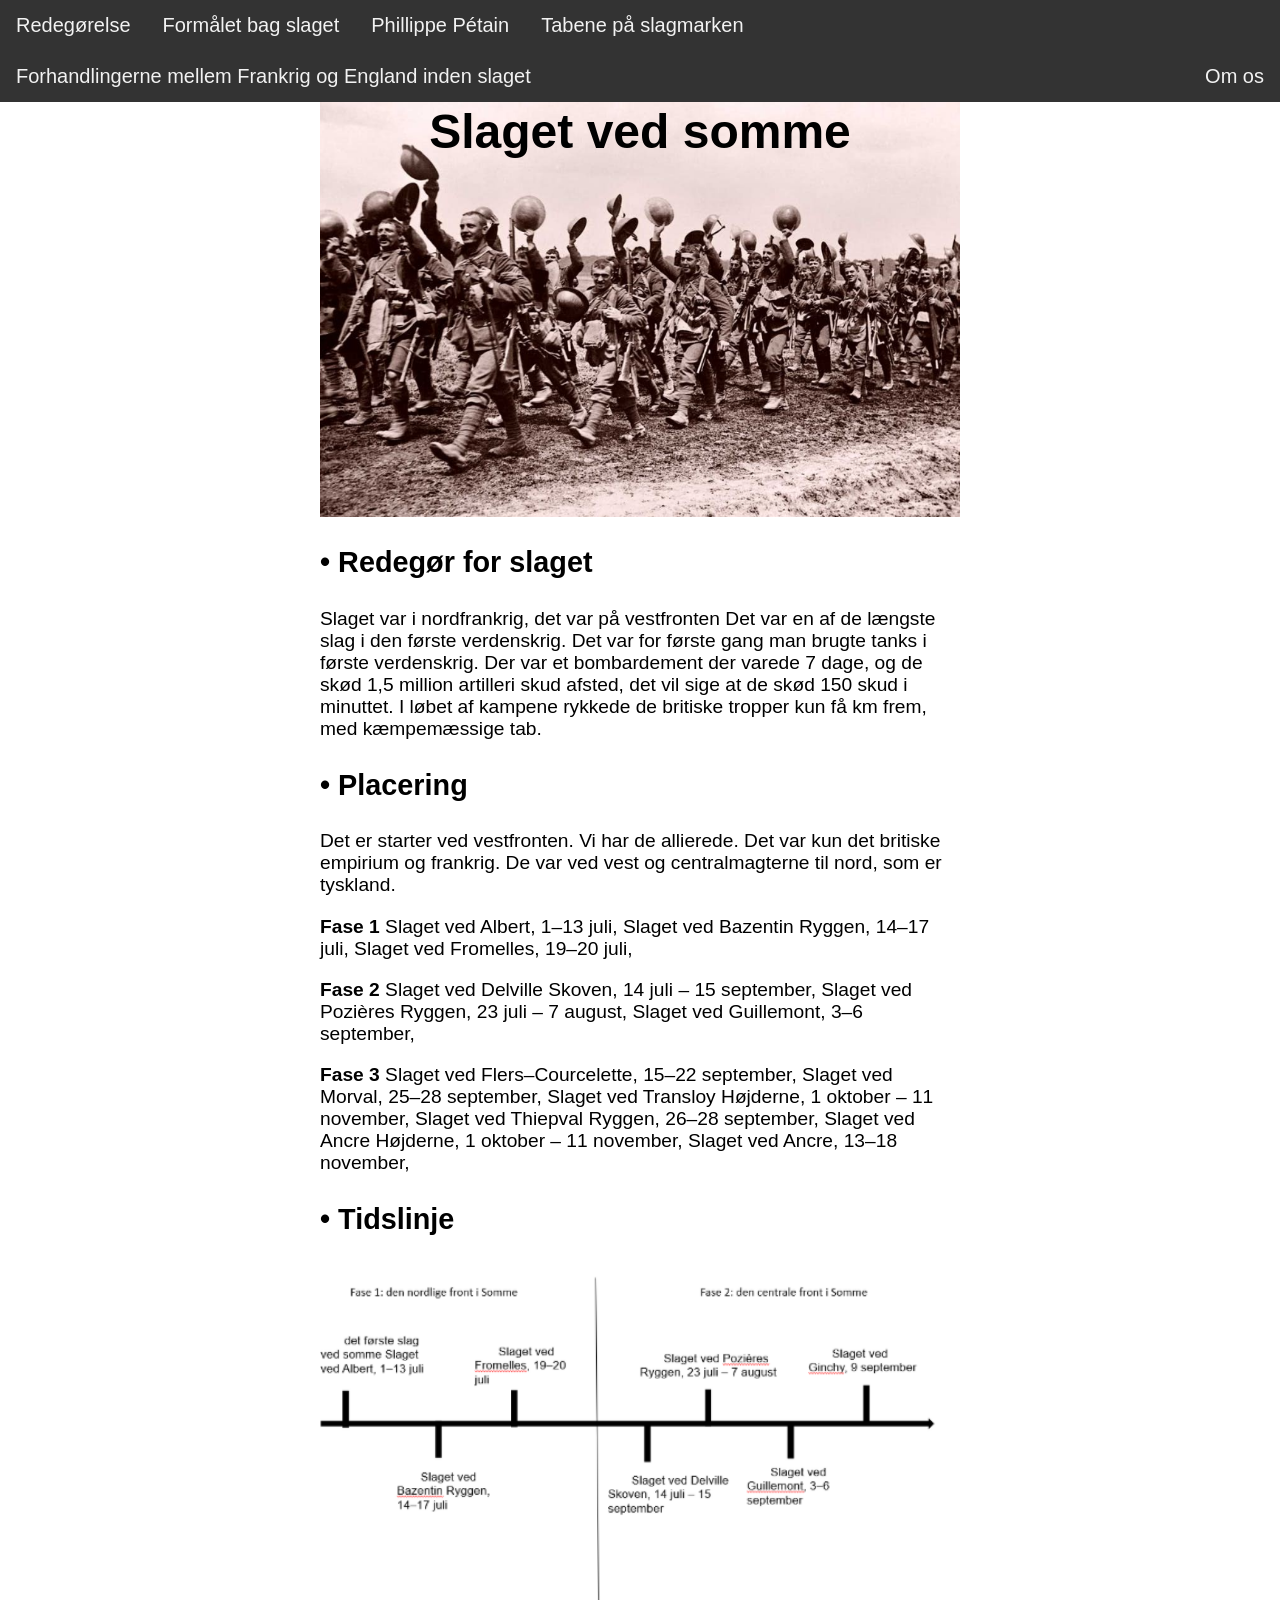
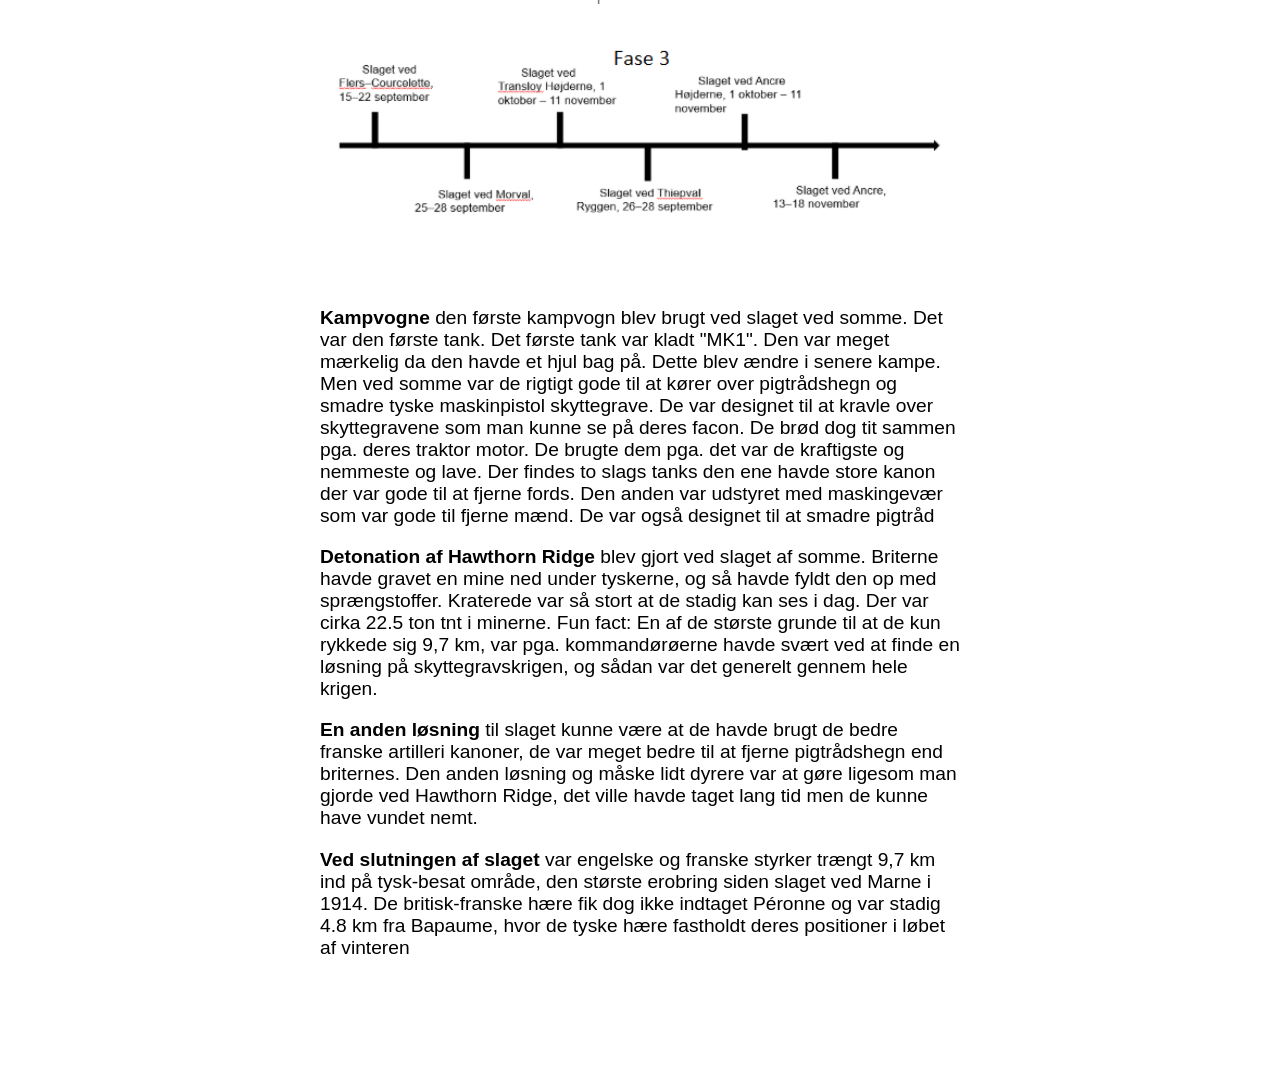
<file: index.html>
<html>
	<head>	
			<link rel="icon" href="https://danishwolfhunter.github.io/SlagetVedSomme/BIL/S.jpg">
			<title> Slaget ved somme </title>          
			<link rel="stylesheet" type="text/css" href="His.css">	
			<meta http-equiv="Content-Type" content="text/html; charset=UTF-8"/> 
			<meta name="viewport" content="width=device-width, initial-scale=1.0">
	</head>

</style>
</head>
<body>
<div class="navbar">
  <a href="https://danishwolfhunter.github.io/SlagetVedSomme/index.html">Redegørelse</a>
  <a href="https://danishwolfhunter.github.io/SlagetVedSomme/FBS.html">Formålet bag slaget </a>
  <a href="https://danishwolfhunter.github.io/SlagetVedSomme/PP.html">Phillippe Pétain </a>
   <a href="https://danishwolfhunter.github.io/SlagetVedSomme/TPS.html">Tabene på slagmarken</a>
    <a href="https://danishwolfhunter.github.io/SlagetVedSomme/FMF.html">Forhandlingerne mellem Frankrig og England inden slaget  </a>
	 <a style="float:right" href="https://danishwolfhunter.github.io/SlagetVedSomme/Om.html">Om os </a>
</div>


	<div class="content">
	<br></br>
	<br></br>
	<div>
		<h1 class="stor">Slaget ved somme</h1>
		<img src="https://danishwolfhunter.github.io/SlagetVedSomme/BIL/Slaget%20ved%20somme.PNG" alt="The battle of somme" class="center"> 
	</div>
		<p class="hamburger"> <strong> &bull; Redegør for slaget </strong></p>
	<p class="hamburger2"> Slaget var i nordfrankrig, det var på vestfronten Det var en af de længste slag i den første verdenskrig. Det var for første gang man brugte tanks i første verdenskrig. Der var et bombardement der varede 7 dage, og de skød 1,5 million artilleri skud afsted, det vil sige at de skød 150 skud i minuttet. I løbet af kampene rykkede de britiske tropper kun få km frem, med kæmpemæssige tab.</p>
	
			<p class="hamburger"> <strong> &bull; Placering </strong></p>
	<p class="hamburger2"> Det er starter ved vestfronten. Vi har de allierede. Det var kun det britiske empirium og frankrig. De var ved vest og centralmagterne til nord, som er tyskland. </p>
	
	<p class="hamburger2"> <strong> Fase 1 </strong>  Slaget ved Albert, 1–13 juli, 
Slaget ved Bazentin Ryggen, 14–17 juli, 
Slaget ved Fromelles, 19–20 juli, 

</p>	
	

	<p class="hamburger2"> <strong> Fase 2 </strong> Slaget ved Delville Skoven, 14 juli – 15 september, 
Slaget ved Pozières Ryggen, 23 juli – 7 august, 
Slaget ved Guillemont, 3–6 september, 

</p>


	<p class="hamburger2"> <strong> Fase 3 </strong>
Slaget ved Flers–Courcelette, 15–22 september, 
Slaget ved Morval, 25–28 september, 
Slaget ved Transloy Højderne, 1 oktober – 11 november, 
Slaget ved Thiepval Ryggen, 26–28 september, 
Slaget ved Ancre Højderne, 1 oktober – 11 november, 
Slaget ved Ancre, 13–18 november, 
</p>

<p class="hamburger"> <strong> &bull; Tidslinje </strong></p>
<img src="https://danishwolfhunter.github.io/SlagetVedSomme/BIL/Skema%202.PNG" alt="The battle of somme" class="center">
<br></br>
<img src="https://danishwolfhunter.github.io/SlagetVedSomme/BIL/skema%203.PNG" alt="The battle of somme" class="center">

	<p class="hamburger2">
<Strong>Kampvogne </strong> den første kampvogn blev brugt ved slaget ved somme. Det var den første tank. Det første tank var kladt "MK1". Den var meget mærkelig da den havde et hjul bag på. Dette blev ændre i senere kampe. Men ved somme var de rigtigt gode til at kører over pigtrådshegn og smadre tyske maskinpistol skyttegrave. De var designet til at kravle over skyttegravene som man kunne se på deres facon. De brød dog tit sammen pga. deres traktor motor. De brugte dem pga. det var de kraftigste og nemmeste og lave. Der findes to slags tanks den ene havde store kanon der var gode til at fjerne fords. Den anden var udstyret med maskingevær som var gode til fjerne mænd. De var også designet til at smadre pigtråd 

</p>

	<p class="hamburger2">
<Strong>Detonation af Hawthorn Ridge </strong> blev gjort ved slaget af somme. Briterne havde gravet en mine ned under tyskerne, og så havde fyldt den op med sprængstoffer. Kraterede var så stort at de stadig kan ses i dag. Der var cirka 22.5 ton tnt i minerne. Fun fact: En af de største grunde til at de kun rykkede sig 9,7 km, var pga. kommandørøerne havde svært ved at finde en løsning på skyttegravskrigen, og sådan var det generelt gennem hele krigen.

</p>

	<p class="hamburger2">
<Strong>En anden løsning </strong> til slaget kunne være at de havde brugt de bedre franske artilleri kanoner, de var meget bedre til at fjerne pigtrådshegn end briternes. Den anden løsning og måske lidt dyrere var at gøre ligesom man gjorde ved Hawthorn Ridge, det ville havde taget lang tid men de kunne have vundet nemt.

</p>

		<p class="hamburger2">
<Strong>Ved slutningen af slaget </strong> var engelske og franske styrker trængt 9,7 km ind på tysk-besat område, den største erobring siden slaget ved Marne i 1914. De britisk-franske hære fik dog ikke indtaget Péronne og var stadig 4.8 km fra Bapaume, hvor de tyske hære fastholdt deres positioner i løbet af vinteren

</p>
	
	</div>
</body>
</html>
</file>
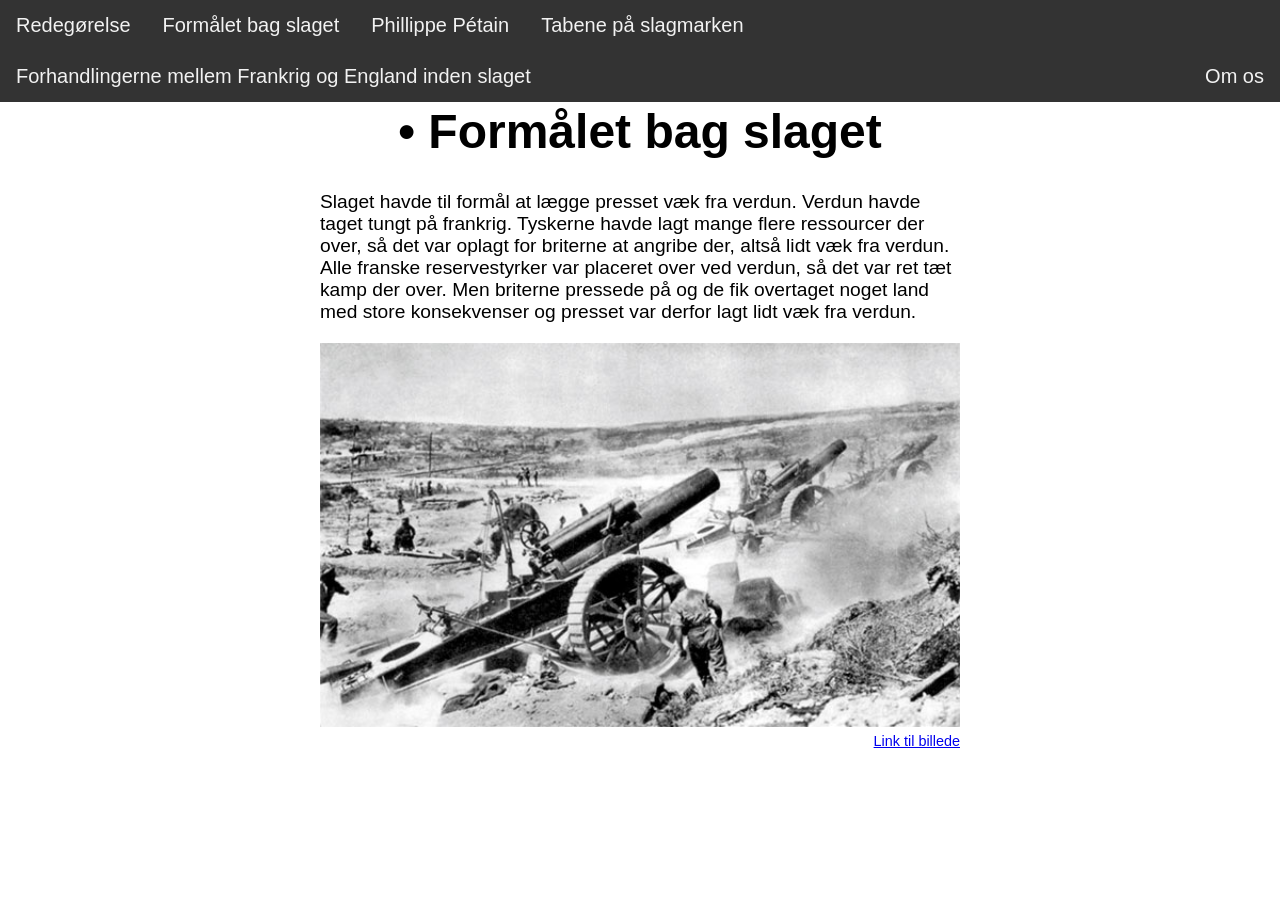
<file: FBS.html>
<html> 
	<head>
		<link rel="icon" href="https://danishwolfhunter.github.io/SlagetVedSomme/BIL/S.jpg">
			<title>Slaget ved somme - Formålet bag slaget </title>
		<link rel="stylesheet" type="text/css" href="Om.css">
		<meta http-equiv="Content-Type" content="text/html; charset=UTF-8"/> 
		<meta name="viewport" content="width=device-width, initial-scale=1.0">
	</head>
	<body>
		<div class="navbar">
			<a href="https://danishwolfhunter.github.io/SlagetVedSomme/index.html">Redegørelse</a>
			<a href="https://danishwolfhunter.github.io/SlagetVedSomme/FBS.html">Formålet bag slaget </a>
			<a href="https://danishwolfhunter.github.io/SlagetVedSomme/PP.html">Phillippe Pétain </a>
			<a href="https://danishwolfhunter.github.io/SlagetVedSomme/TPS.html">Tabene på slagmarken</a>
			<a href="https://danishwolfhunter.github.io/SlagetVedSomme/FMF.html">Forhandlingerne mellem Frankrig og England inden slaget  </a>
			<a style="float:right" href="https://danishwolfhunter.github.io/SlagetVedSomme/Om.html">Om os </a>
		</div>
		<br></br>
		<br></br>
	
		<div class="content">
			<h1>&bull; Formålet bag slaget</h1>
		</div>
			<p class="hamburger2">Slaget havde til formål at lægge presset væk fra verdun. Verdun havde taget tungt på frankrig. Tyskerne havde lagt mange flere ressourcer der over, så det var oplagt for briterne at angribe der, altså lidt væk fra verdun. Alle franske reservestyrker var placeret over ved verdun, så det var ret tæt kamp der over. Men briterne pressede på og de fik overtaget noget land med store konsekvenser og presset var derfor lagt lidt væk fra verdun. </p>
			<img src="https://danishwolfhunter.github.io/SlagetVedSomme/BIL/somme1.jpg" class="center3">
			<p><a class="center4" href="https://images.app.goo.gl/bC5nsGNV35b2BfpB8" target="_blank">Link til billede</a></p>
	</body>
</html>
</file>
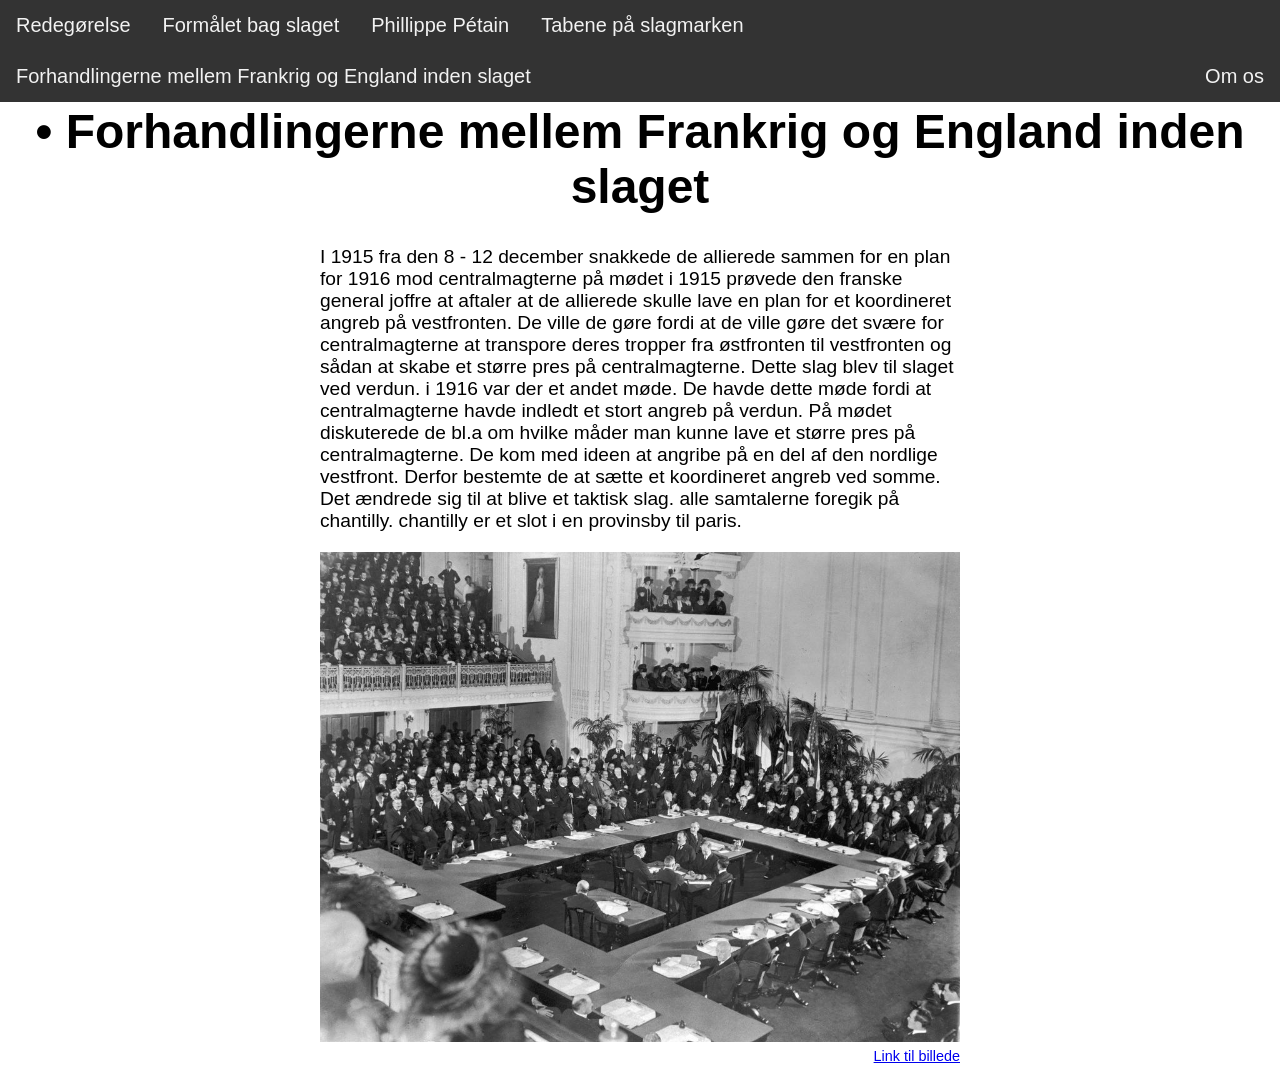
<file: FMF.html>
<html> 
	<head>
		<link rel="icon" href="https://danishwolfhunter.github.io/SlagetVedSomme/BIL/S.jpg">
		<title>Slaget ved somme - Tabene på slagmarken </title>
		<link rel="stylesheet" type="text/css" href="Om.css">
		<meta http-equiv="Content-Type" content="text/html; charset=UTF-8"/> 
		<meta name="viewport" content="width=device-width, initial-scale=1.0">
	</head>
	<body>
		<div class="navbar">
		<a href="https://danishwolfhunter.github.io/SlagetVedSomme/index.html">Redegørelse</a>
		<a href="https://danishwolfhunter.github.io/SlagetVedSomme/FBS.html">Formålet bag slaget </a>
		<a href="https://danishwolfhunter.github.io/SlagetVedSomme/PP.html">Phillippe Pétain </a>
		<a href="https://danishwolfhunter.github.io/SlagetVedSomme/TPS.html">Tabene på slagmarken</a>
		<a href="https://danishwolfhunter.github.io/SlagetVedSomme/FMF.html">Forhandlingerne mellem Frankrig og England inden slaget  </a>
		<a style="float:right" href="https://danishwolfhunter.github.io/SlagetVedSomme/Om.html">Om os </a>
		</div>
		<br></br>
		<br></br>
	
		<div class="content">
			<h1>&bull; Forhandlingerne mellem Frankrig og England inden slaget</h1>
		</div>
			<p class="hamburger2">I 1915 fra den 8 - 12 december snakkede de allierede sammen for en plan for 1916 mod centralmagterne på mødet i 1915 prøvede den franske general joffre at aftaler at de allierede skulle lave en plan for  et koordineret angreb på vestfronten. De ville de gøre fordi at de ville gøre det svære for centralmagterne at transpore deres tropper fra  østfronten til vestfronten og sådan at skabe et større pres på centralmagterne. Dette slag blev til slaget ved verdun. i 1916 var der et andet møde. De havde dette møde fordi at centralmagterne havde indledt et stort angreb på verdun. På mødet diskuterede de bl.a om hvilke måder man kunne lave et større pres på centralmagterne. De kom med ideen at angribe på en del af den nordlige vestfront. Derfor bestemte de at sætte et koordineret angreb ved somme. Det ændrede sig til at blive et taktisk slag.  alle samtalerne foregik på chantilly. chantilly er et slot i en provinsby til paris.</p>
			<img src="https://danishwolfhunter.github.io/SlagetVedSomme/BIL/F.jpg" alt="The battle of somme" class="center3">
			<p><a class="center4" href="https://images.app.goo.gl/N52bbieVmCVWcWxe9" target="_blank">Link til billede</a></p>
	</body>
</html>
</file>
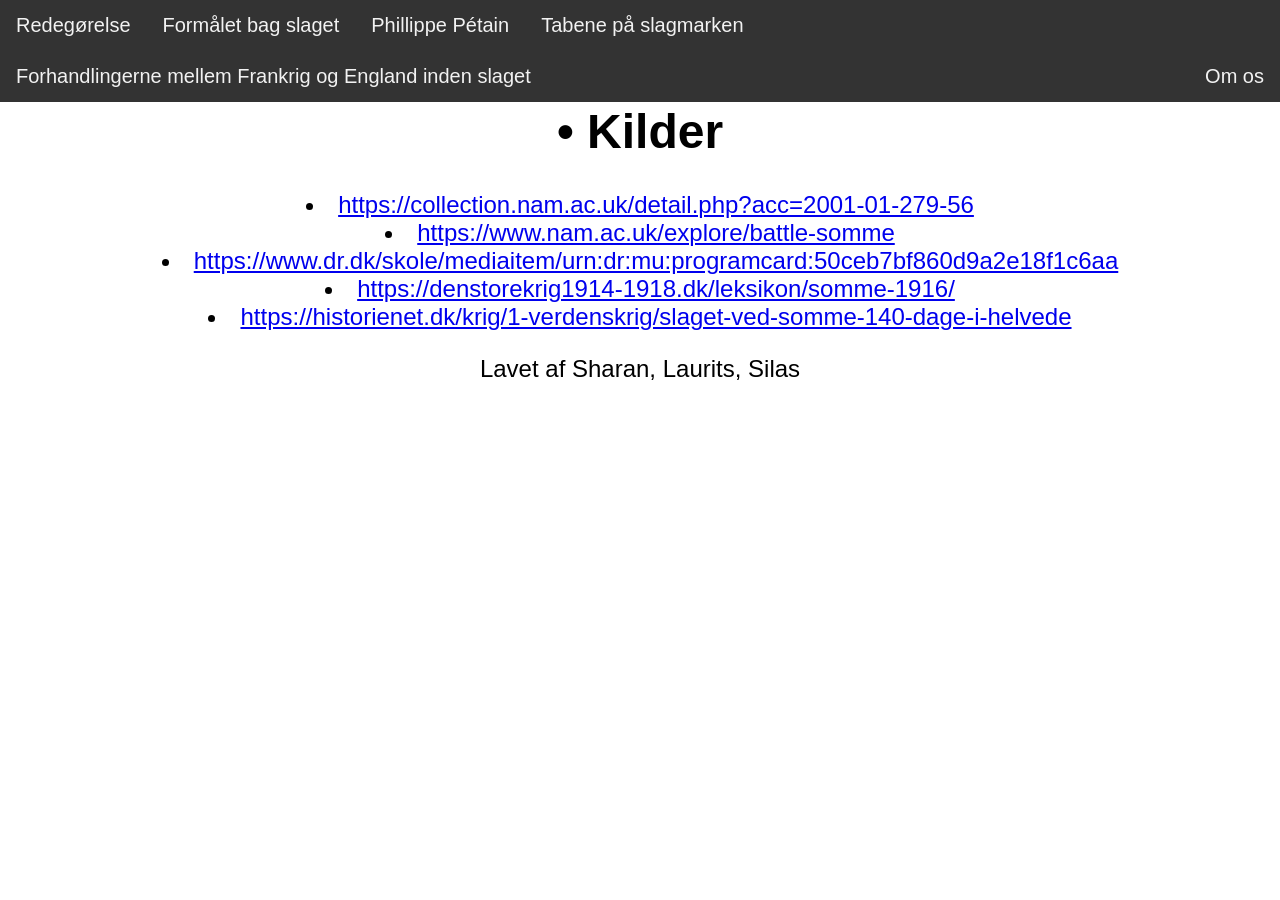
<file: Om.html>
<html> 
	<head>
		<link rel="icon" href="https://danishwolfhunter.github.io/SlagetVedSomme/BIL/S.jpg">
		<title>Slaget ved somme - om os </title>
		<link rel="stylesheet" type="text/css" href="Om.css">
		<meta http-equiv="Content-Type" content="text/html; charset=UTF-8"/> 
		<meta name="viewport" content="width=device-width, initial-scale=1.0">
	</head>
	<body>
	<div class="navbar">
		<a href="https://danishwolfhunter.github.io/SlagetVedSomme/index.html">Redegørelse</a>
		<a href="https://danishwolfhunter.github.io/SlagetVedSomme/FBS.html">Formålet bag slaget </a>
		<a href="https://danishwolfhunter.github.io/SlagetVedSomme/PP.html">Phillippe Pétain </a>
		<a href="https://danishwolfhunter.github.io/SlagetVedSomme/TPS.html">Tabene på slagmarken</a>
		<a href="https://danishwolfhunter.github.io/SlagetVedSomme/FMF.html">Forhandlingerne mellem Frankrig og England inden slaget  </a>
		<a style="float:right" href="https://danishwolfhunter.github.io/SlagetVedSomme/Om.html">Om os </a>
	</div>
	<br></br>
	<br></br>
		<div class="content">
			<h1>&bull; Kilder</h1>
			<li><a class="center" href="https://collection.nam.ac.uk/detail.php?acc=2001-01-279-56" target="_blank">https://collection.nam.ac.uk/detail.php?acc=2001-01-279-56</a></li>
			<li><a class="center" href="https://www.nam.ac.uk/explore/battle-somme " target="_blank">https://www.nam.ac.uk/explore/battle-somme </a></li>
			<li><a class="center" href="https://www.dr.dk/skole/mediaitem/urn:dr:mu:programcard:50ceb7bf860d9a2e18f1c6aa" target="_blank">https://www.dr.dk/skole/mediaitem/urn:dr:mu:programcard:50ceb7bf860d9a2e18f1c6aa</a></li>
			<li><a class="center" href="https://denstorekrig1914-1918.dk/leksikon/somme-1916/" target="_blank">https://denstorekrig1914-1918.dk/leksikon/somme-1916/</a></li>
			<li><a class="center" href="https://historienet.dk/krig/1-verdenskrig/slaget-ved-somme-140-dage-i-helvede" target="_blank">https://historienet.dk/krig/1-verdenskrig/slaget-ved-somme-140-dage-i-helvede</a></li>
			<p> Lavet af Sharan, Laurits, Silas </p>		
</div>

	</body>
</html>
</file>
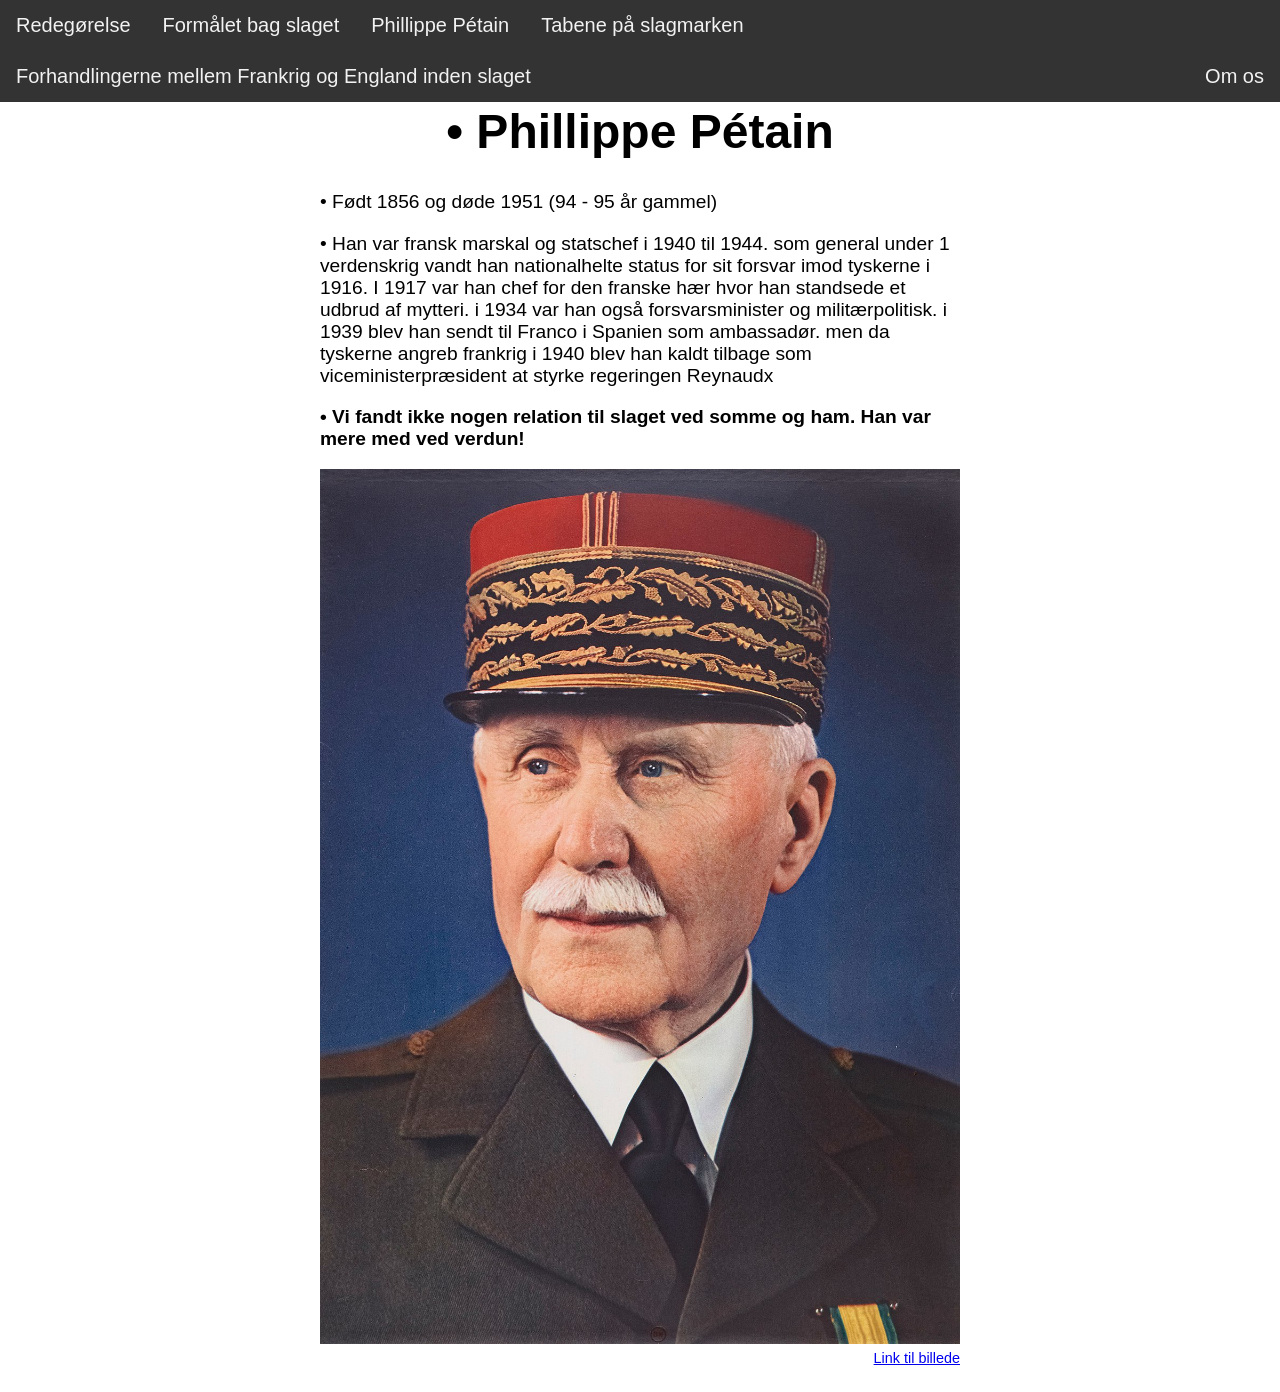
<file: PP.html>
<html> 
	<head>
		<link rel="icon" href="https://danishwolfhunter.github.io/SlagetVedSomme/BIL/S.jpg">
		<title>Slaget ved somme - Phillippe Pétain </title>
		<link rel="stylesheet" type="text/css" href="Om.css">
		<meta http-equiv="Content-Type" content="text/html; charset=UTF-8"/> 
		<meta name="viewport" content="width=device-width, initial-scale=1.0">
	</head>
	<body>
		<div class="navbar">
		<a href="https://danishwolfhunter.github.io/SlagetVedSomme/index.html">Redegørelse</a>
		<a href="https://danishwolfhunter.github.io/SlagetVedSomme/FBS.html">Formålet bag slaget </a>
		<a href="https://danishwolfhunter.github.io/SlagetVedSomme/PP.html">Phillippe Pétain </a>
		<a href="https://danishwolfhunter.github.io/SlagetVedSomme/TPS.html">Tabene på slagmarken</a>
		<a href="https://danishwolfhunter.github.io/SlagetVedSomme/FMF.html">Forhandlingerne mellem Frankrig og England inden slaget  </a>
		<a style="float:right" href="https://danishwolfhunter.github.io/SlagetVedSomme/Om.html">Om os </a>
		</div>
		<br></br>
		<br></br>
	
		<div class="content">
			<h1>&bull; Phillippe Pétain </h1>
		</div>
			<p class="hamburger2"> &bull; Født 1856 og døde 1951 (94 - 95 år gammel)  </p>
			<p class="hamburger2">&bull; Han var fransk marskal og statschef i 1940 til 1944. som general under 1 verdenskrig vandt han nationalhelte status for sit forsvar imod tyskerne i 1916. I 1917 var han chef for den franske hær hvor han standsede et udbrud af mytteri. i 1934 var han også forsvarsminister og militærpolitisk. i 1939 blev han sendt til Franco i Spanien som ambassadør. men da tyskerne angreb frankrig i 1940 blev han kaldt tilbage som viceministerpræsident at styrke regeringen Reynaudx </p>
			<p class="hamburger2"> <strong> &bull; Vi fandt ikke nogen relation til slaget ved somme og ham. Han var mere med ved verdun! </strong> </p>
			<img src="https://danishwolfhunter.github.io/SlagetVedSomme/BIL/PPb.jpg" alt="The battle of somme" class="center3">
			<p><a class="center4" href="https://images.app.goo.gl/dcbZYBnSkHccA2Up7" target="_blank">Link til billede</a></p>
	</body>
</html>
</file>
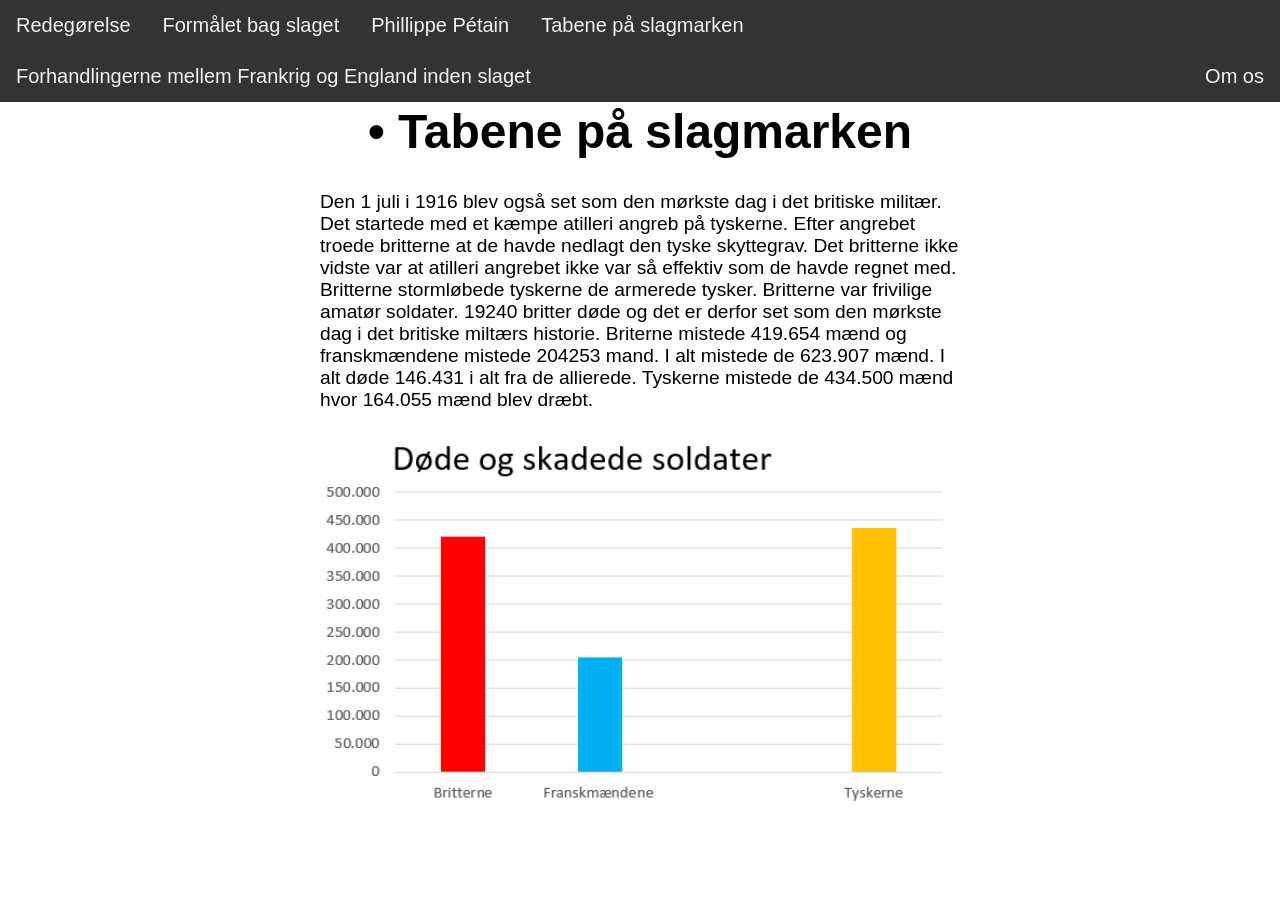
<file: TPS.html>
<html> 
	<head>
		<link rel="icon" href="https://danishwolfhunter.github.io/SlagetVedSomme/BIL/S.jpg">
		<title>Slaget ved somme - Tabene på slagmarken </title>
		<link rel="stylesheet" type="text/css" href="Om.css">
		<meta http-equiv="Content-Type" content="text/html; charset=UTF-8"/> 
		<meta name="viewport" content="width=device-width, initial-scale=1.0">
	</head>
	<body>
		<div class="navbar">
		<a href="https://danishwolfhunter.github.io/SlagetVedSomme/index.html">Redegørelse</a>
		<a href="https://danishwolfhunter.github.io/SlagetVedSomme/FBS.html">Formålet bag slaget </a>
		<a href="https://danishwolfhunter.github.io/SlagetVedSomme/PP.html">Phillippe Pétain </a>
		<a href="https://danishwolfhunter.github.io/SlagetVedSomme/TPS.html">Tabene på slagmarken</a>
		<a href="https://danishwolfhunter.github.io/SlagetVedSomme/FMF.html">Forhandlingerne mellem Frankrig og England inden slaget  </a>
		<a style="float:right" href="https://danishwolfhunter.github.io/SlagetVedSomme/Om.html">Om os </a>
		</div>
		<br></br>
		<br></br>
	
		<div class="content">
			<h1>&bull; Tabene på slagmarken</h1>
		</div>
			<p class="hamburger2">Den 1 juli i 1916 blev også set som den mørkste dag i det britiske militær. Det startede med et kæmpe atilleri angreb på tyskerne. Efter angrebet troede britterne at de havde nedlagt den tyske skyttegrav. Det britterne ikke vidste var at atilleri angrebet ikke var så effektiv som de havde regnet med. Britterne stormløbede tyskerne de armerede tysker. Britterne var frivilige amatør soldater. 19240 britter døde  og det er derfor set som den mørkste dag i det britiske miltærs historie. Briterne mistede 419.654 mænd og franskmændene mistede 204253 mand. I alt mistede de 623.907 mænd. I alt døde 146.431 i alt fra de allierede. Tyskerne mistede de 434.500 mænd hvor 164.055 mænd blev dræbt.</p>
			<img src="https://danishwolfhunter.github.io/SlagetVedSomme/BIL/Skema.PNG" alt="The battle of somme" class="center3">
	</body>
</html>
</file>
<file: His.css>
.test { 
color:red;
margin-left:auto;
margin-right:auto;
text-align:center;
margin-top:200px;
position:relative;
}

.stor {
	font-size:300%
}

.hamburger2 { 
  display: block;
  margin-left: auto;
  margin-right: auto;
  width: 50%;
  position:relative;
  bottom:100px;
  font-size:120%;
    text-align:left;
}

.hamburger { 
  display: block;
  margin-left: auto;
  margin-right: auto;
  width: 50%;
  z-index: -1;
  position:relative;
  bottom:100px;
  font-size:180%;
  text-align:left;
  
}
.hej {
	padding: 15px;
	background: gray;
}
	
.center {
  display: block;
  margin-left: auto;
  margin-right: auto;
  width: 50%;
  z-index: -1;
  position:relative;
  bottom: 100px;
}
.content { 
text-align:center;  
}

body {margin:0; font-family: sans-serif;}


.navbar {
  overflow: hidden;
  background-color: #333;
  position: fixed;
  top: 0;
  width: 100%;
}

.navbar a {
  float: left;
  display: block;
  color: #f2f2f2;
  text-align: center;
  padding: 14px 16px;
  text-decoration: none;
  font-size: 20px;
}

.navbar a:hover {
  background: #ddd;
  color: black;
}

.main {
  padding: 16px;
  margin-top: 30px;
  height: 1500px; 
}
</file>
<file: Om.css>
.test {
	color: red;
}




body{ 
	margin:0; 
	font-family: sans-serif;
}


.navbar {
  overflow: hidden;
  background-color: #333;
  position: fixed;
  top: 0;
  width: 100%;
}

.navbar a {
  float: left;
  display: block;
  color: #f2f2f2;
  text-align: center;
  padding: 14px 16px;
  text-decoration: none;
  font-size: 20px;
}

.navbar a:hover {
  background: #ddd;
  color: black;
}

.main {
  padding: 16px;
  margin-top: 30px;
  height: 1500px; 
}

.hamburger2 { 
  display: block;
  margin-left: auto;
  margin-right: auto;
  width: 50%;
  font-size:120%;
    text-align:left;
}
.hamburgert { 
  display: block;
  margin-left: auto;
  margin-right: auto;
  width: 50%;
  bottom:100px;
  font-size:180%;
  text-align:left;
  
}

.content { 
font-size:150%;
text-align:center; 
margin-top:auto;
margin-bottom:auto;
 
}

.hamburger { 
  display: block;
  margin-left: auto;
  margin-right: auto;
  width: 50%;
  z-index: -1;
  position:relative;
  bottom:100px;
  font-size:180%;
  text-align:left;
  
}
.hej {
	padding: 15px;
	background: gray;
}

.center3 {
  display: block;
  margin-left: auto;
  margin-right: auto;
  width: 50%;
}

.center4 {
  display: block;
  margin-left: auto;
  margin-right: auto;
  width: 50%;
  font-size:90%;
  text-align:right;
  position:relative;
  bottom:10px;
}
</file>
